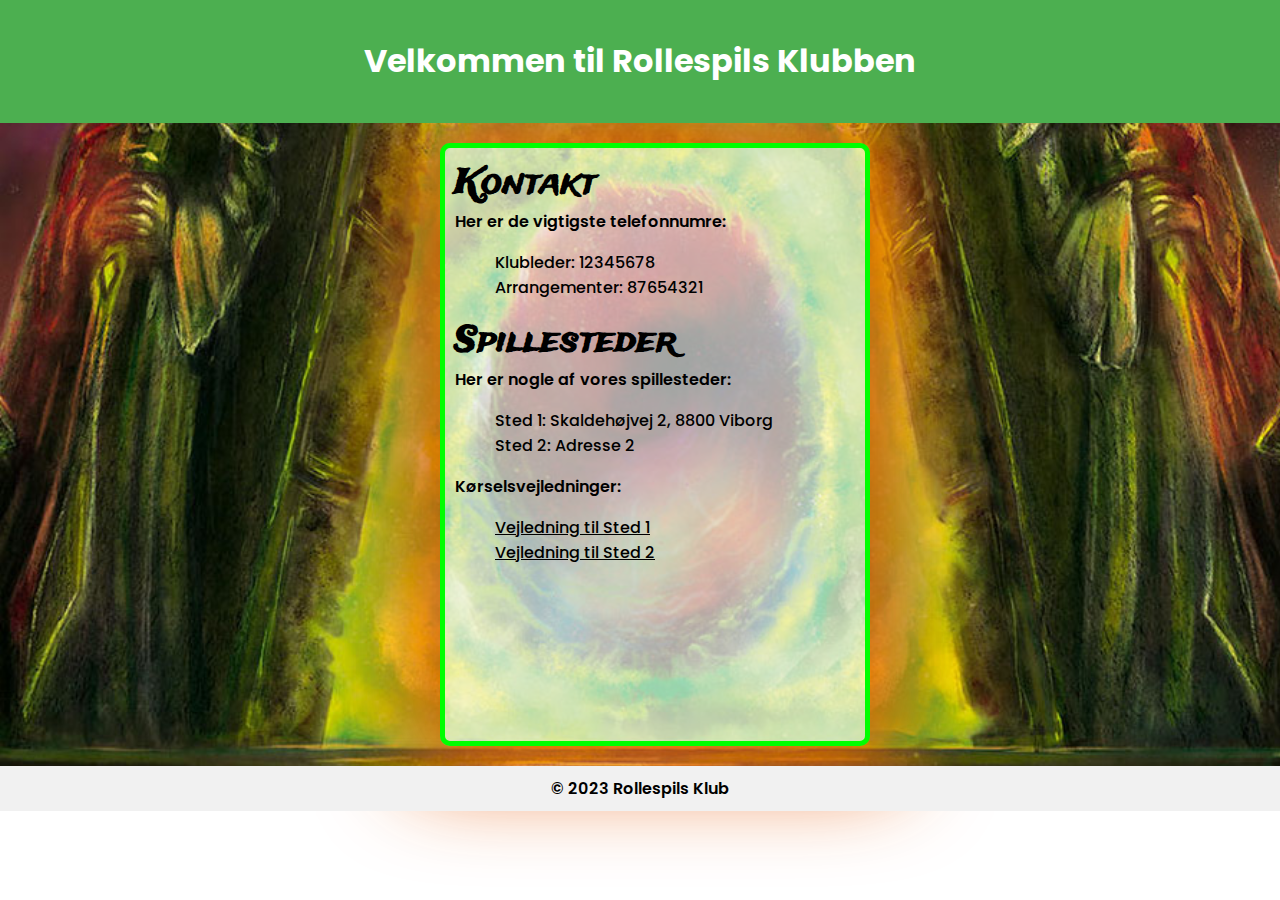
<file: contact-form/index.html>
<!DOCTYPE html>
<html lang="da">
  <head>
    <meta charset="UTF-8" />
    <meta name="viewport" content="width=device-width, initial-scale=1.0" />
    <title>Rollespils Klub</title>
    <link rel="stylesheet" href="styles.css" />
  </head>
  <body>
    <header>
      <h1>Velkommen til Rollespils Klubben</h1>
    </header>
    <main>
      <div class="kontakt-box">
        <section id="kontakt">
          <h2>Kontakt</h2>
          <p>Her er de vigtigste telefonnumre:</p>
          <ul>
            <li>Klubleder: 12345678</li>
            <li>Arrangementer: 87654321</li>
          </ul>
        </section>
        <section id="spillesteder">
          <h2>Spillesteder</h2>
          <p>Her er nogle af vores spillesteder:</p>
          <ul>
            <li>Sted 1: Skaldehøjvej 2, 8800 Viborg</li>
            <li>Sted 2: Adresse 2</li>
          </ul>
          <p>Kørselsvejledninger:</p>
          <ul>
            <li><a href="vejledning1.pdf">Vejledning til Sted 1</a></li>
            <li><a href="vejledning2.pdf">Vejledning til Sted 2</a></li>
          </ul>
          <iframe
            src="https://www.google.com/maps/embed?pb=!1m18!1m12!1m3!1d2204.2017673318446!2d9.448194!3d56.464285!2m3!1f0!2f0!3f0!3m2!1i1024!2i768!4f13.1!3m3!1m2!1s0x464be49bbbedfe9b%3A0xe25d8ea6a774bab!2sMedia%20College%20Denmark!5e0!3m2!1sen!2sdk!4v1736950582009!5m2!1sen!2sdk"
            max-width="300"
            height="150"
            style="border: 0"
            allowfullscreen=""
            loading="lazy"
            referrerpolicy="no-referrer-when-downgrade"
          ></iframe>
        </section>
      </div>
    </main>
    <footer>
      <p>&copy; 2023 Rollespils Klub</p>
    </footer>
  </body>
</html>
</file>
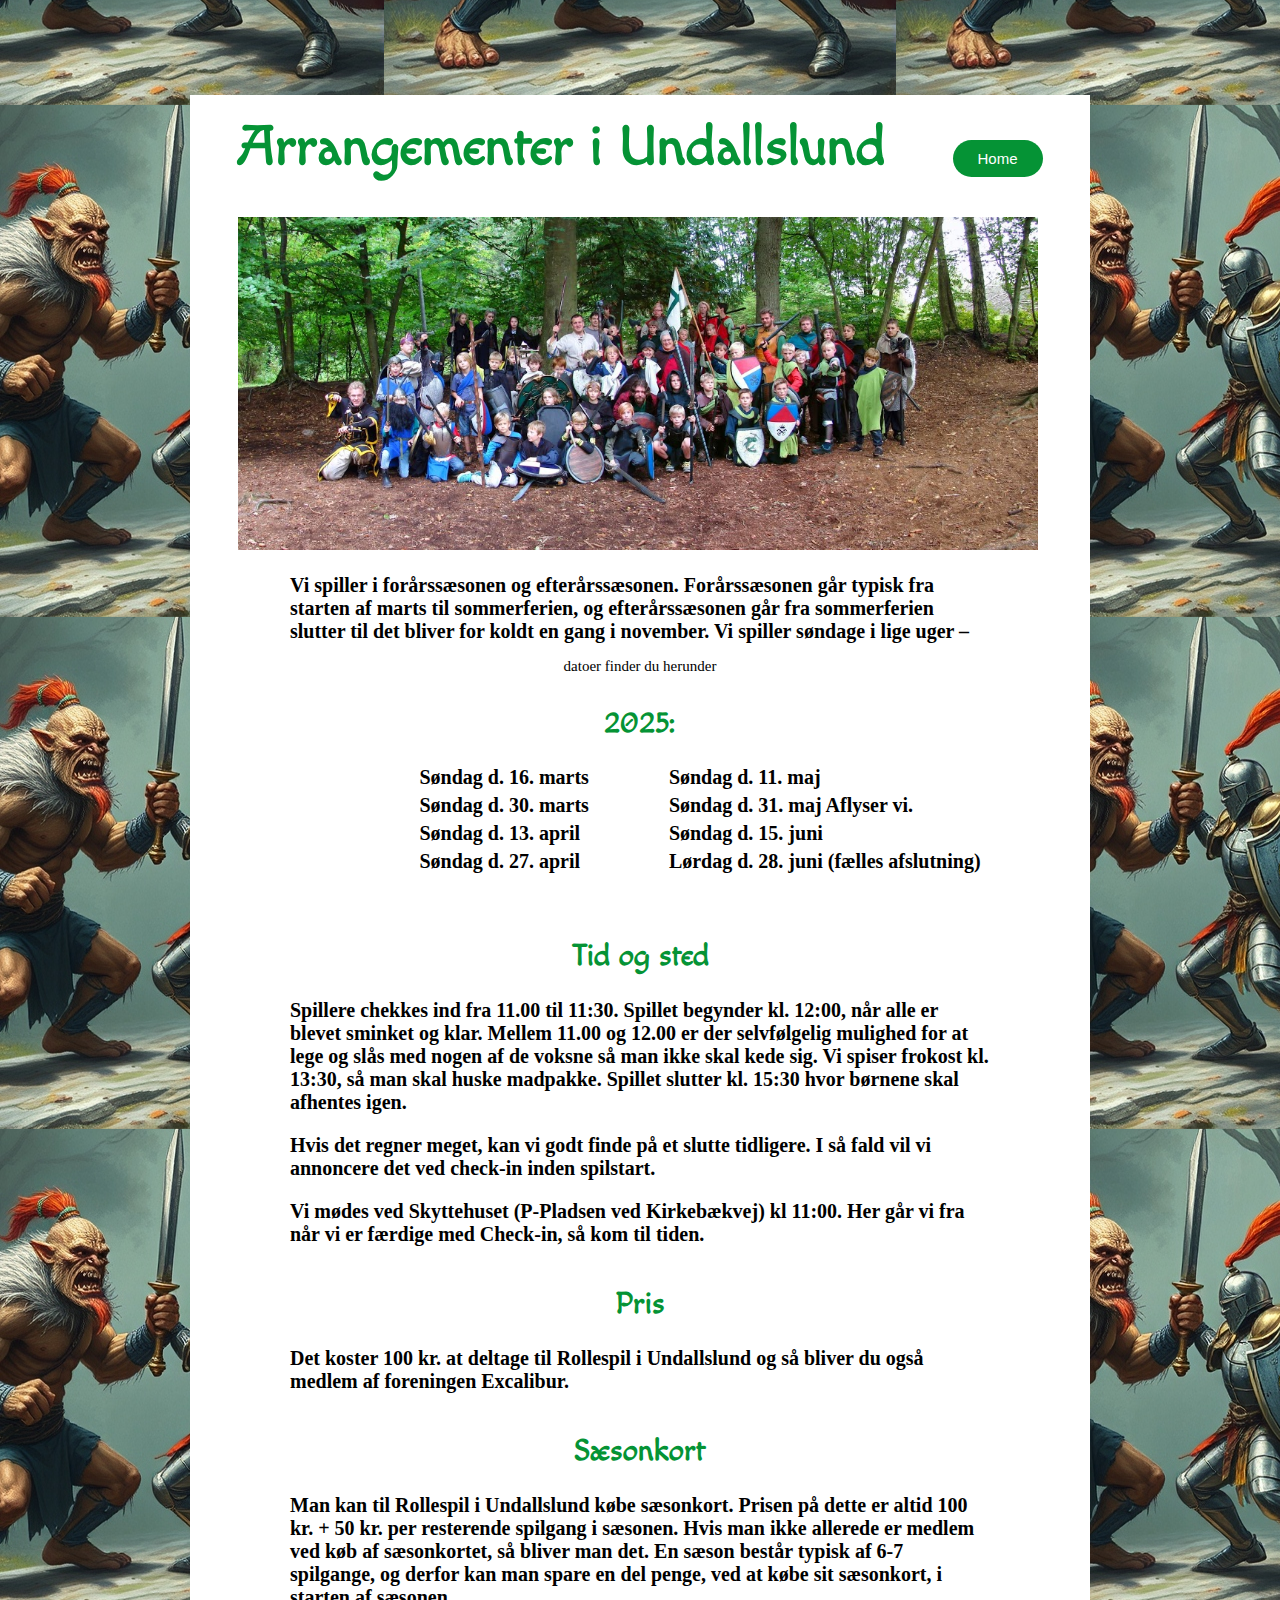
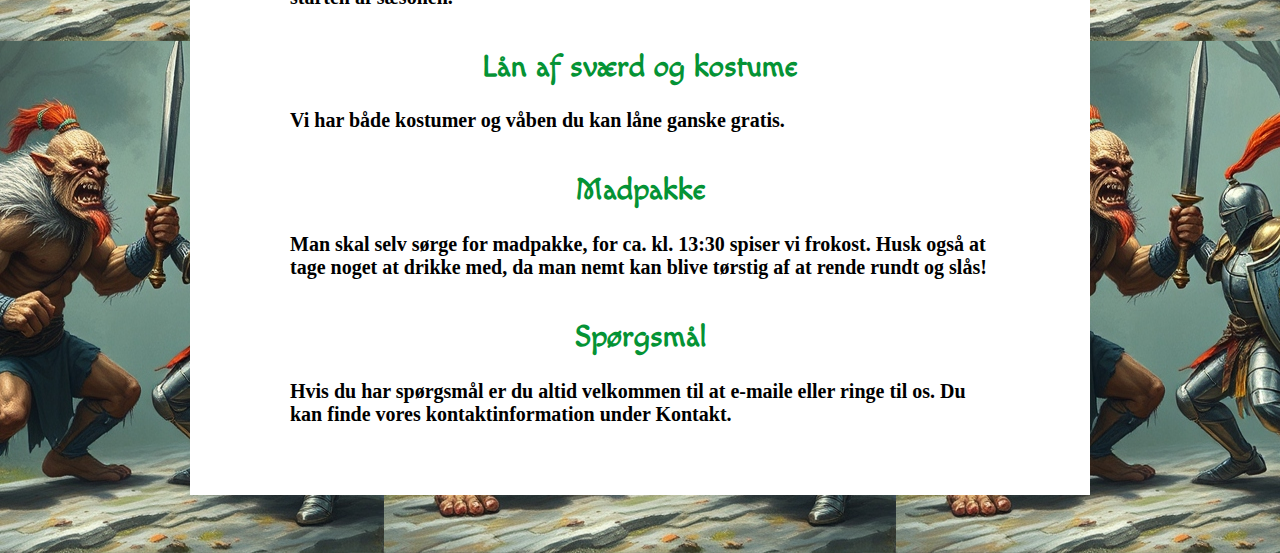
<file: arrangementer/arrangementer.html>
<!DOCTYPE html>
<html lang="en">
  <head>
    <meta charset="UTF-8" />
    <meta name="viewport" content="width=device-width, initial-scale=1.0" />
    <link rel="stylesheet" href="arrangementer.css" />
    <title>Arrangementer</title>
  </head>
  <body class="backgrund">
    <div class="width">
      <div class="arrangementer">
        <div class="header">
          <h1>
            Arrangementer i Undallslund <button><a href="../index.html">Home</a></button>
          </h1>
          <img src="header1.jpg" alt="" />
          <h3>
            Vi spiller i forårssæsonen og efterårssæsonen. Forårssæsonen går
            typisk fra starten af marts til sommerferien, og efterårssæsonen går
            fra sommerferien slutter til det bliver for koldt en gang i
            november. Vi spiller søndage i lige uger –
            <p>datoer finder du herunder</p>
          </h3>
        </div>
        <div class="datoer">
          <h2>2025:</h2>
          <div class="dele">
            <div class="part1">
               <li>
                 Søndag d. 16. marts

              </li>
              <li>
              Søndag d. 30. marts
              </li>
              <li>
              Søndag d. 13. april
              </li>
              <li>
              Søndag d. 27. april
              </li>
            </div>
            <div class="part2">
              <li>
                  Søndag d. 11. maj
              </li>
              <li>
                 Søndag d. 31. maj Aflyser vi.
              </li>
              <li>
               Søndag d. 15. juni
              </li>
              <li>
              Lørdag d. 28. juni (fælles afslutning)
              </li>
            </div>
          </div>
        </div>
        <div class="chapters">
          <div class="chapter">
            <h2>Tid og sted</h2>
            <h3>
              Spillere chekkes ind fra 11.00 til 11:30. Spillet begynder kl.
              12:00, når alle er blevet sminket og klar. Mellem 11.00 og 12.00
              er der selvfølgelig mulighed for at lege og slås med nogen af de
              voksne så man ikke skal kede sig. Vi spiser frokost kl. 13:30, så
              man skal huske madpakke. Spillet slutter kl. 15:30 hvor børnene
              skal afhentes igen.
            </h3>
            <h3>
              Hvis det regner meget, kan vi godt finde på et slutte tidligere. I
              så fald vil vi annoncere det ved check-in inden spilstart.
            </h3>
            <h3>
              Vi mødes ved Skyttehuset (P-Pladsen ved Kirkebækvej) kl 11:00. Her
              går vi fra når vi er færdige med Check-in, så kom til tiden.
            </h3>
          </div>
          <div class="chapter">
            <h2>Pris</h2>
            <h3>
              Det koster 100 kr. at deltage til Rollespil i Undallslund og så
              bliver du også medlem af foreningen Excalibur.
            </h3>
          </div>
          <div class="chapter">
            <h2>Sæsonkort</h2>
            <h3>
              Man kan til Rollespil i Undallslund købe sæsonkort. Prisen på
              dette er altid 100 kr. + 50 kr. per resterende spilgang i sæsonen.
              Hvis man ikke allerede er medlem ved køb af sæsonkortet, så bliver
              man det. En sæson består typisk af 6-7 spilgange, og derfor kan
              man spare en del penge, ved at købe sit sæsonkort, i starten af
              sæsonen.
            </h3>
          </div>
          <div class="chapter">
            <h2>Lån af sværd og kostume</h2>
            <h3>Vi har både kostumer og våben du kan låne ganske gratis.</h3>
          </div>
          <div class="chapter">
            <h2>Madpakke</h2>
            <h3>
              Man skal selv sørge for madpakke, for ca. kl. 13:30 spiser vi
              frokost. Husk også at tage noget at drikke med, da man nemt kan
              blive tørstig af at rende rundt og slås!
            </h3>
          </div>
          <div class="chapter">
            <h2>Spørgsmål</h2>
            <h3>
              Hvis du har spørgsmål er du altid velkommen til at e-maile eller
              ringe til os. Du kan finde vores kontaktinformation under Kontakt.
            </h3>
          </div>
        </div>
      </div>
    </div>
  </body>
</html>
</file>
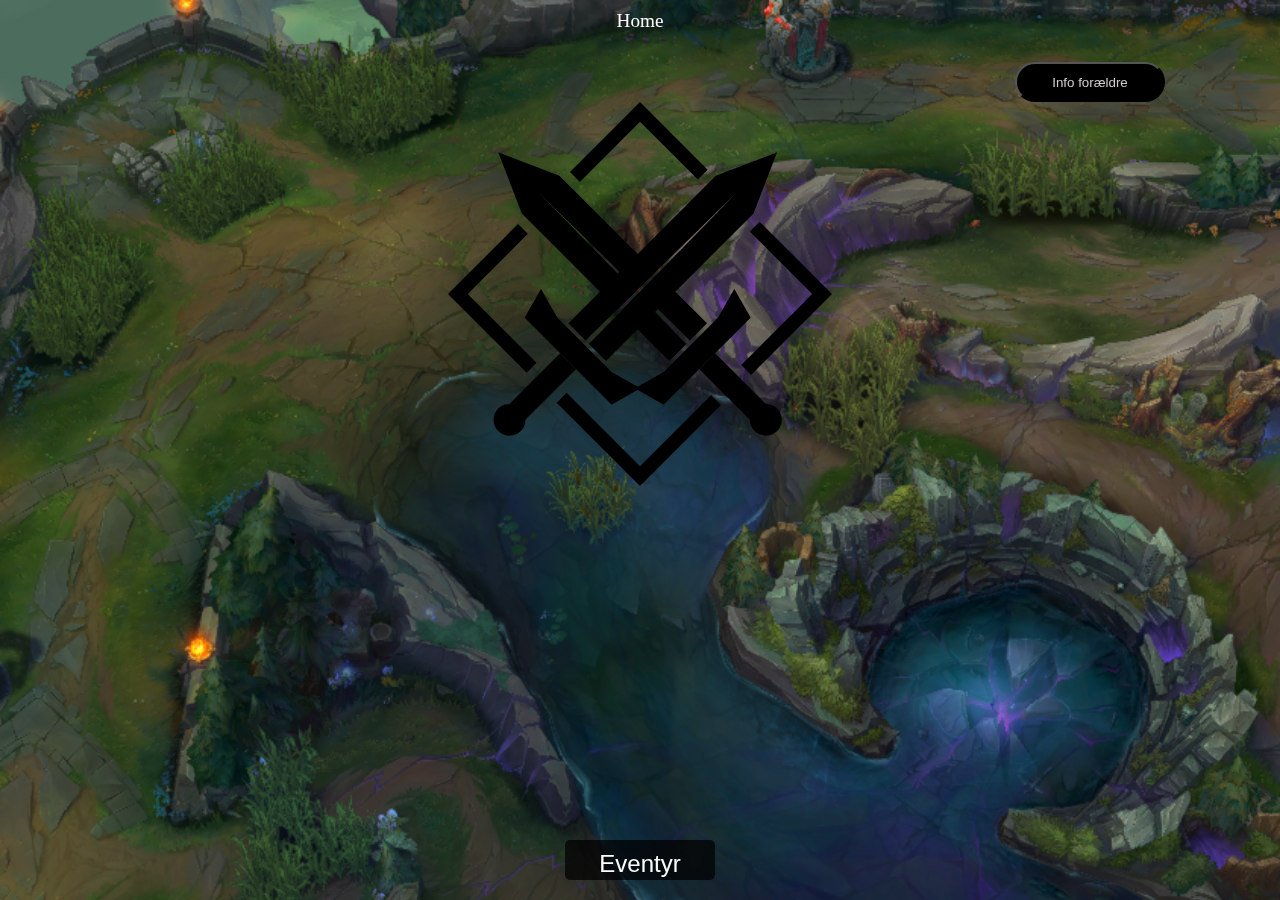
<file: header/header.html>
<!DOCTYPE html>
<html lang="en">
<head>
    <meta charset="UTF-8">
    <meta name="viewport" content="width=device-width, initial-scale=1.0">
    <link rel="stylesheet" href="header.css">
    <title>Document</title>
</head>
<body>
    <section id="main-header">
        <nav>
            <ul>
                <li><a href="/index.html">Home</a></li>
            </ul>
        </nav>
    


        <div class="container">
            <div class="indhold">
                <div class="knap">
                    <button><a href="/infoforældre/infoforældre.html">Info forældre</a></button>
                </div>
                <div class="logo-knap">
                    <?xml version="1.0" encoding="UTF-8"?><svg id="Layer_2" xmlns="http://www.w3.org/2000/svg" viewBox="0 0 380 380"><g id="Layer_2-2"><path d="M308.4,118.4l-9.76,9.77,61.83,61.83-70.35,70.35,9.76,9.77,80.12-80.12-71.6-71.6ZM190,360.47l-72.65-72.65-9.77,9.76,82.42,82.42,80.11-80.11-9.76-9.76-70.35,70.34ZM190,19.53l57.22,57.22,9.76-9.77L190,0l-69.3,69.3,9.77,9.76,59.53-59.53ZM79.05,130.48l-9.76-9.76L0,190l77.81,77.81,9.76-9.77L19.53,190l59.52-59.52Z"/><polygon points="185.4 187.67 167.68 204.97 150.41 187.7 73.02 110.31 49.73 49.73 110.3 73.04 187.68 150.42 205.4 168.13 187.7 185.42 169.99 168.11 88.65 88.65 168.12 169.98 185.4 187.67"/><polygon points="204.96 207.69 235.93 239.38 219.01 256.3 170.42 207.71 187.7 190.02 204.96 207.69"/><polygon points="256.29 219.02 239.39 235.92 207.7 204.96 190 187.67 207.26 170 224.96 187.69 256.29 219.02"/><polygon points="267.11 213.5 213.49 267.12 184.93 283.35 213.49 299.58 213.49 299.57 213.5 299.58 213.86 299.21 299.21 213.87 299.57 213.5 299.57 213.5 299.58 213.5 283.34 184.93 267.11 213.5"/><rect x="271.82" y="245.63" width="22.1" height="74.5" transform="translate(-117.17 282.88) rotate(-45)"/><circle cx="314.51" cy="314.52" r="15.75"/><polygon points="325.66 49.74 302.35 110.31 224.96 187.69 207.7 204.96 204.96 207.69 187.68 224.97 156.36 256.29 139.46 239.39 170.42 207.71 187.7 190.02 190 187.67 207.26 170 286.74 88.66 205.4 168.13 187.7 185.42 185.4 187.67 167.68 204.97 136 235.93 119.08 219.02 150.41 187.7 168.12 169.98 265.07 73.03 325.66 49.74"/><polygon points="161.89 267.12 108.27 213.5 92.04 184.93 75.8 213.5 75.81 213.5 75.81 213.5 76.17 213.87 161.52 299.21 161.88 299.58 161.89 299.57 161.89 299.58 190.45 283.35 161.89 267.12"/><rect x="81.45" y="245.63" width="22.1" height="74.5" transform="translate(227.12 17.44) rotate(45)"/><circle cx="60.87" cy="314.52" r="15.75"/></g></svg>
               </div>
            </div>
        </div>
     <button id="event-button">Eventyr</button>
     
</section>
</body>
</html>
</file>
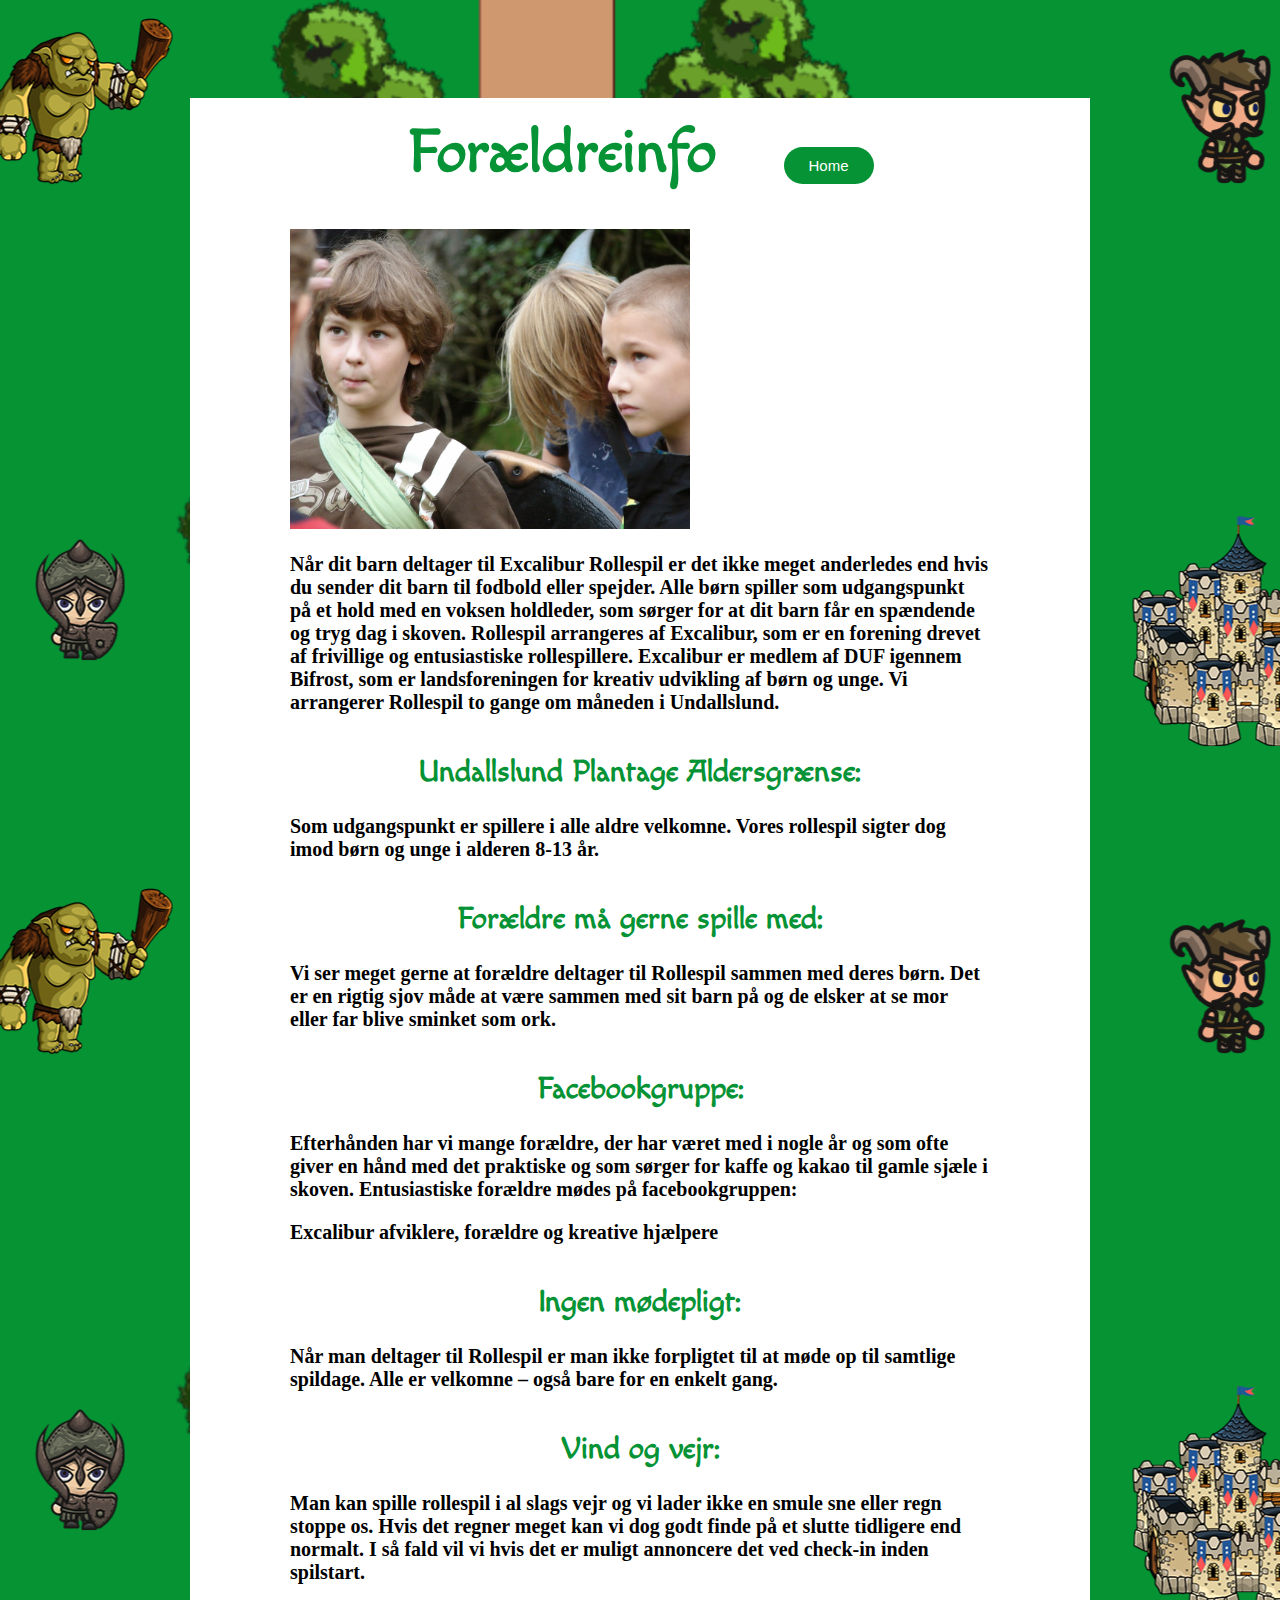
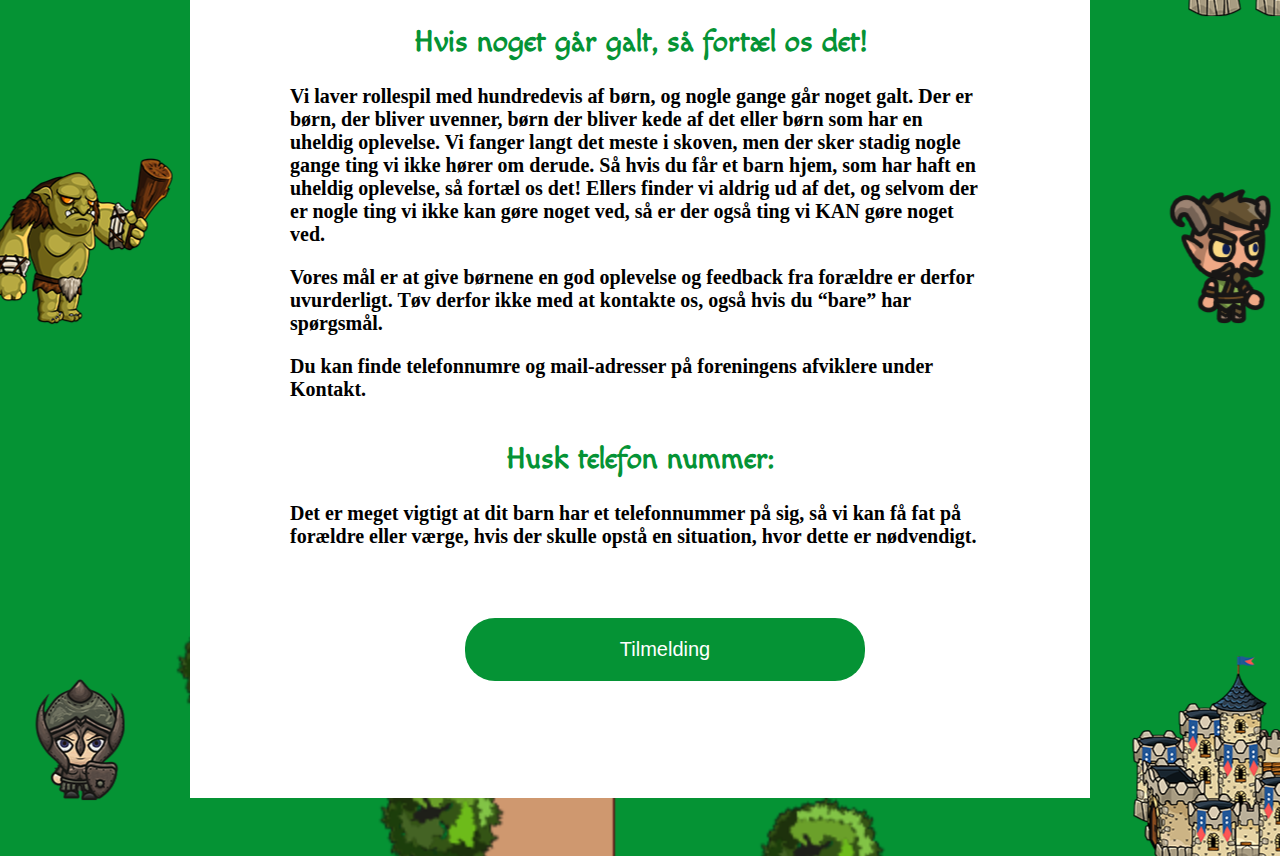
<file: infoforældre/infoforældre.html>
<!DOCTYPE html>
<html lang="en">
  <head>
    <meta charset="UTF-8" />
    <meta name="viewport" content="width=device-width, initial-scale=1.0" />
    <link rel="stylesheet" href="infoforældre.css" />
    <title>Info Forældre</title>
  </head>
  <body class="backgrund">
    <div class="width">
    <div class="infoforældre">
     
      <div class="header">
        <h1>Forældreinfo    <button><a href="../index.html">Home</a></button></h1>
          <img src="header2.JPG" alt="" />
        <h3>
          Når dit barn deltager til Excalibur Rollespil er det ikke meget
          anderledes end hvis du sender dit barn til fodbold eller spejder. Alle
          børn spiller som udgangspunkt på et hold med en voksen holdleder, som
          sørger for at dit barn får en spændende og tryg dag i skoven.
          Rollespil arrangeres af Excalibur, som er en forening drevet af
          frivillige og entusiastiske rollespillere. Excalibur er medlem af DUF
          igennem Bifrost, som er landsforeningen for kreativ udvikling af børn
          og unge. Vi arrangerer Rollespil to gange om måneden i Undallslund.
        </h3>
      </div>

      <div class="chapters">
        <div class="chapter">
          <h2>Undallslund Plantage Aldersgrænse:</h2>
          <h3>
            Som udgangspunkt er spillere i alle aldre velkomne. Vores rollespil
            sigter dog imod børn og unge i alderen 8-13 år.
          </h3>
        </div>

        <div class="chapter">
          <h2>Forældre må gerne spille med:</h2>
          <h3>
            Vi ser meget gerne at forældre deltager til Rollespil sammen med
            deres børn. Det er en rigtig sjov måde at være sammen med sit barn
            på og de elsker at se mor eller far blive sminket som ork.
          </h3>
        </div>

        <div class="chapter">
          <h2>Facebookgruppe:</h2>
          <h3>
            Efterhånden har vi mange forældre, der har været med i nogle år og
            som ofte giver en hånd med det praktiske og som sørger for kaffe og
            kakao til gamle sjæle i skoven. Entusiastiske forældre mødes på
            facebookgruppen:
          </h3>
          <h3>Excalibur afviklere, forældre og kreative hjælpere</h3>
        </div>

        <div class="chapter">
          <h2>Ingen mødepligt:</h2>
          <h3>
            Når man deltager til Rollespil er man ikke forpligtet til at møde op
            til samtlige spildage. Alle er velkomne – også bare for en enkelt
            gang.
          </h3>
        </div>

        <div class="chapter">
          <h2>Vind og vejr:</h2>
          <h3>
            Man kan spille rollespil i al slags vejr og vi lader ikke en smule
            sne eller regn stoppe os. Hvis det regner meget kan vi dog godt
            finde på et slutte tidligere end normalt. I så fald vil vi hvis det
            er muligt annoncere det ved check-in inden spilstart.
          </h3>
        </div>

        <div class="chapter">
          <h2>Hvis noget går galt, så fortæl os det!</h2>
          <h3>
            Vi laver rollespil med hundredevis af børn, og nogle gange går noget
            galt. Der er børn, der bliver uvenner, børn der bliver kede af det
            eller børn som har en uheldig oplevelse. Vi fanger langt det meste i
            skoven, men der sker stadig nogle gange ting vi ikke hører om
            derude. Så hvis du får et barn hjem, som har haft en uheldig
            oplevelse, så fortæl os det! Ellers finder vi aldrig ud af det, og
            selvom der er nogle ting vi ikke kan gøre noget ved, så er der også
            ting vi KAN gøre noget ved.
          </h3>
          <h3>
            Vores mål er at give børnene en god oplevelse og feedback fra
            forældre er derfor uvurderligt. Tøv derfor ikke med at kontakte os,
            også hvis du “bare” har spørgsmål.
          </h3>
          <h3>
            Du kan finde telefonnumre og mail-adresser på foreningens afviklere
            under Kontakt.
          </h3>
        </div>

        <div class="chapter">
          <h2>Husk telefon nummer:</h2>
          <h3>
            Det er meget vigtigt at dit barn har et telefonnummer på sig, så vi
            kan få fat på forældre eller værge, hvis der skulle opstå en
            situation, hvor dette er nødvendigt.
          </h3>
        </div>
      </div>
      
      <div class="medlemlink">
      <button><a href="../medlem/medlem.html">Tilmelding</a></button>
      </div>
      
    </div>
    </div>
  </body>
</html>
</file>
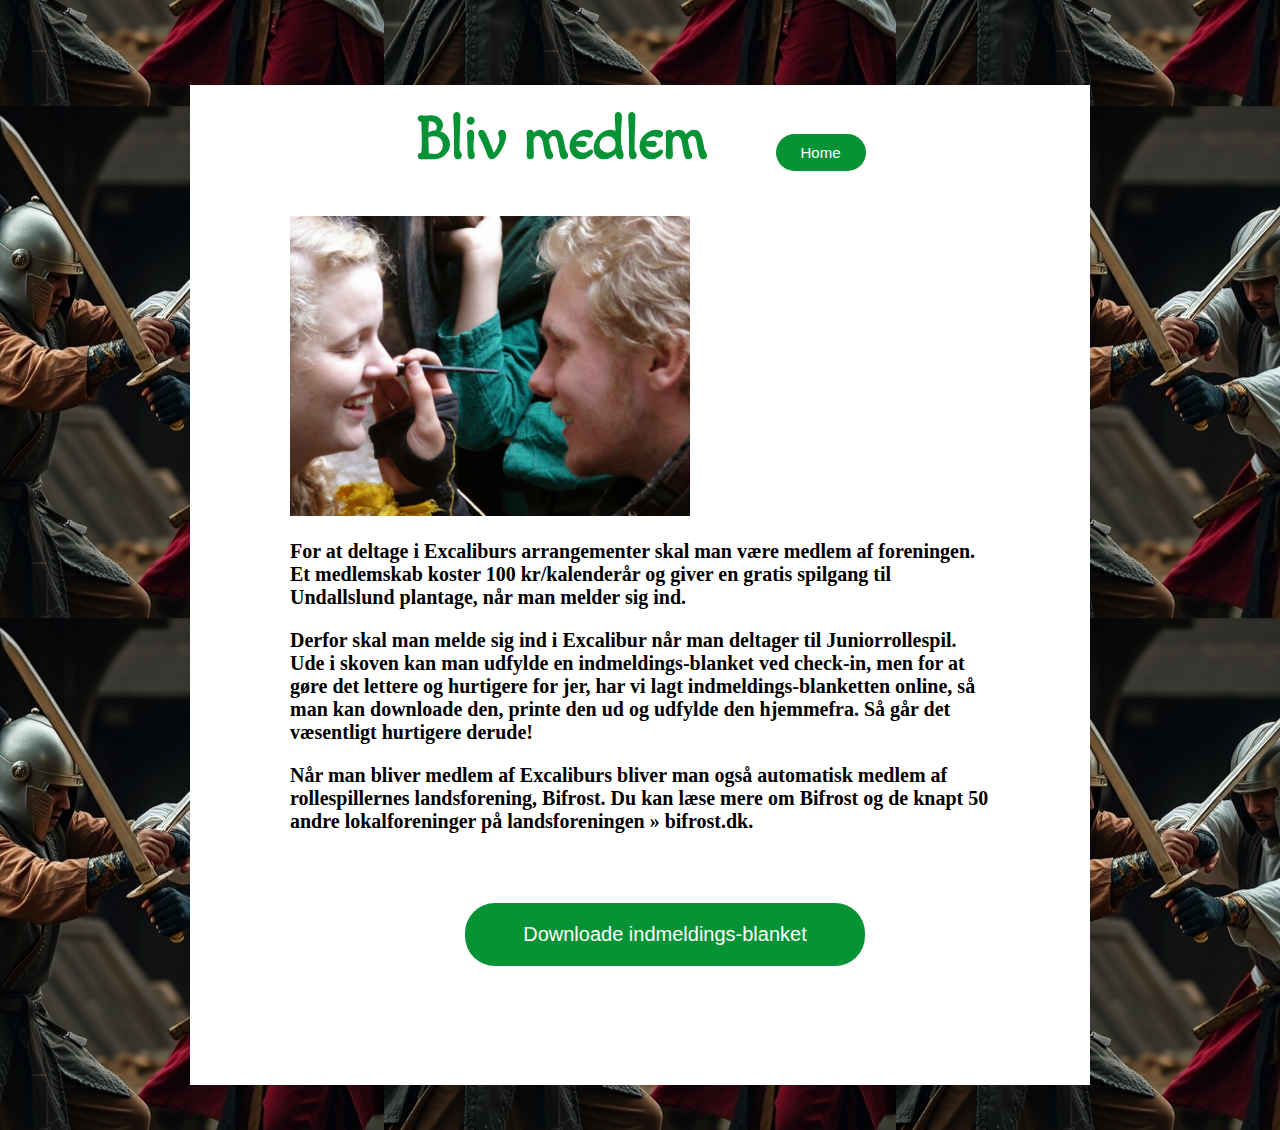
<file: medlem/medlem.html>
<!DOCTYPE html>
<html lang="en">
  <head>
    <meta charset="UTF-8" />
    <meta name="viewport" content="width=device-width, initial-scale=1.0" />
    <link rel="stylesheet" href="medlem.css" />
    <title>Bliv medlem</title>
  </head>
  <body class="backgrund">
    <div class="width">
      <div class="BlivMedlem">
        <div class="header">
          <h1>
            Bliv medlem <button><a href="../index.html">Home</a></button>
          </h1>
          <img src="header3.JPG" alt="" />
          <h3>
            For at deltage i Excaliburs arrangementer skal man være medlem af
            foreningen. Et medlemskab koster 100 kr/kalenderår og giver en
            gratis spilgang til Undallslund plantage, når man melder sig ind.
          </h3>
          <h3>
            Derfor skal man melde sig ind i Excalibur når man deltager til
            Juniorrollespil. Ude i skoven kan man udfylde en indmeldings-blanket
            ved check-in, men for at gøre det lettere og hurtigere for jer, har
            vi lagt indmeldings-blanketten online, så man kan downloade den,
            printe den ud og udfylde den hjemmefra. Så går det væsentligt
            hurtigere derude!
          </h3>
          <h3>
            Når man bliver medlem af Excaliburs bliver man også automatisk
            medlem af rollespillernes landsforening, Bifrost. Du kan læse mere
            om Bifrost og de knapt 50 andre lokalforeninger på landsforeningen »
            bifrost.dk.
          </h3>
        </div>
        <div class="downloade">
            <button><a href="medlemBrev.pdf" download="MedlemBrev">Downloade indmeldings-blanket</a></button>
        </div>
      </div>
    </div>
  </body>
</html>
</file>
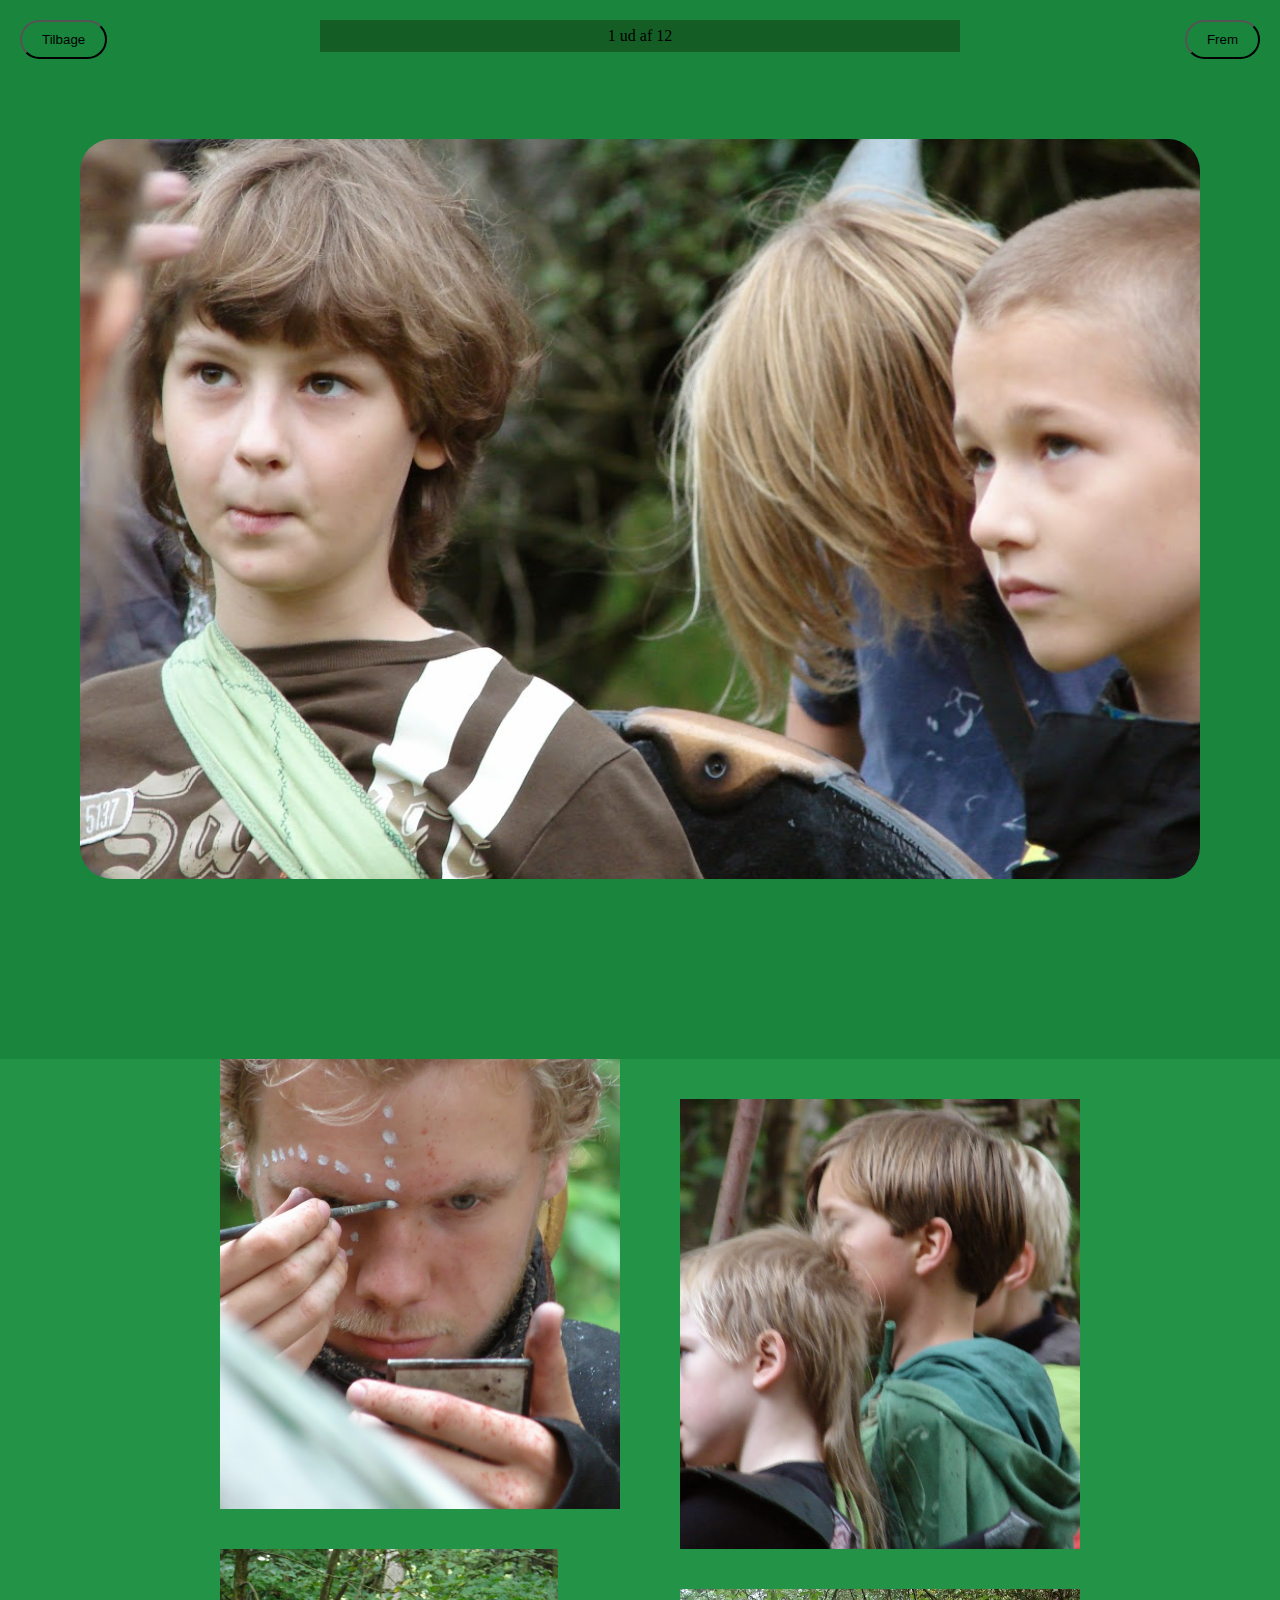
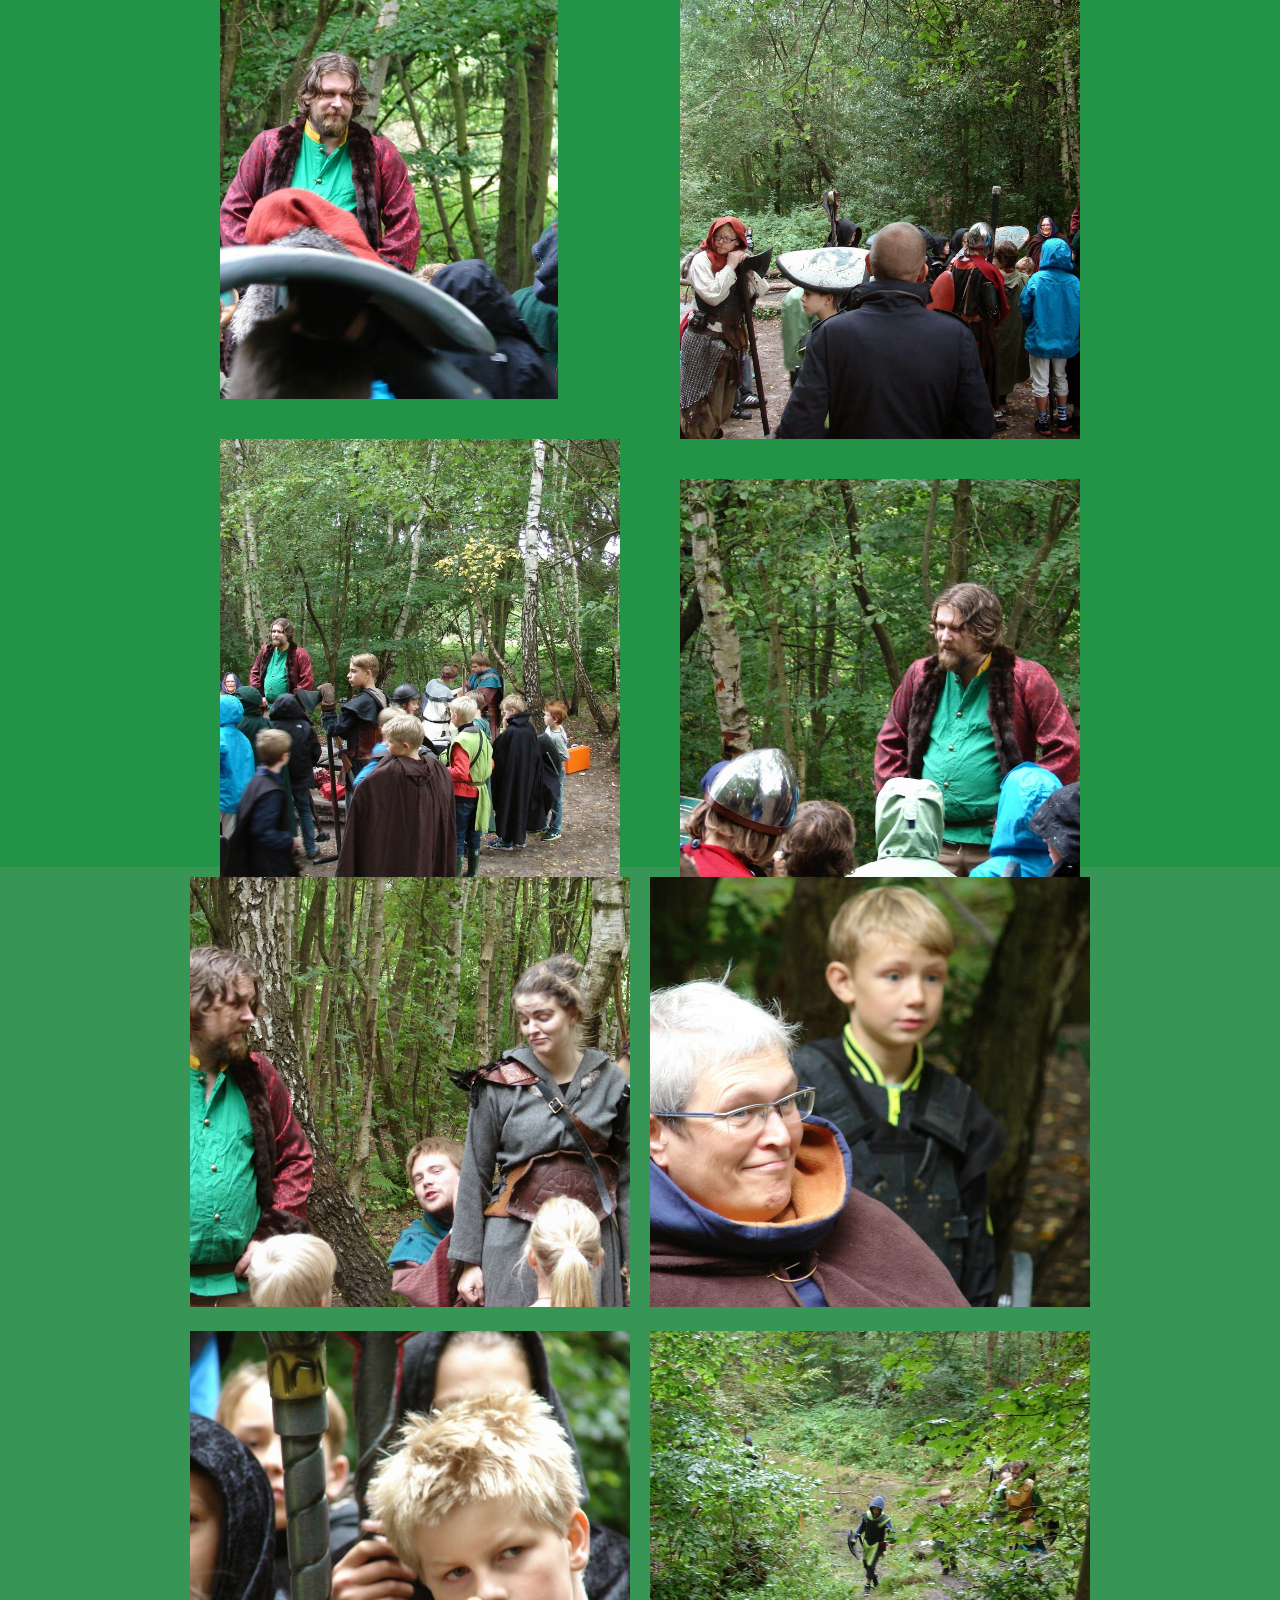
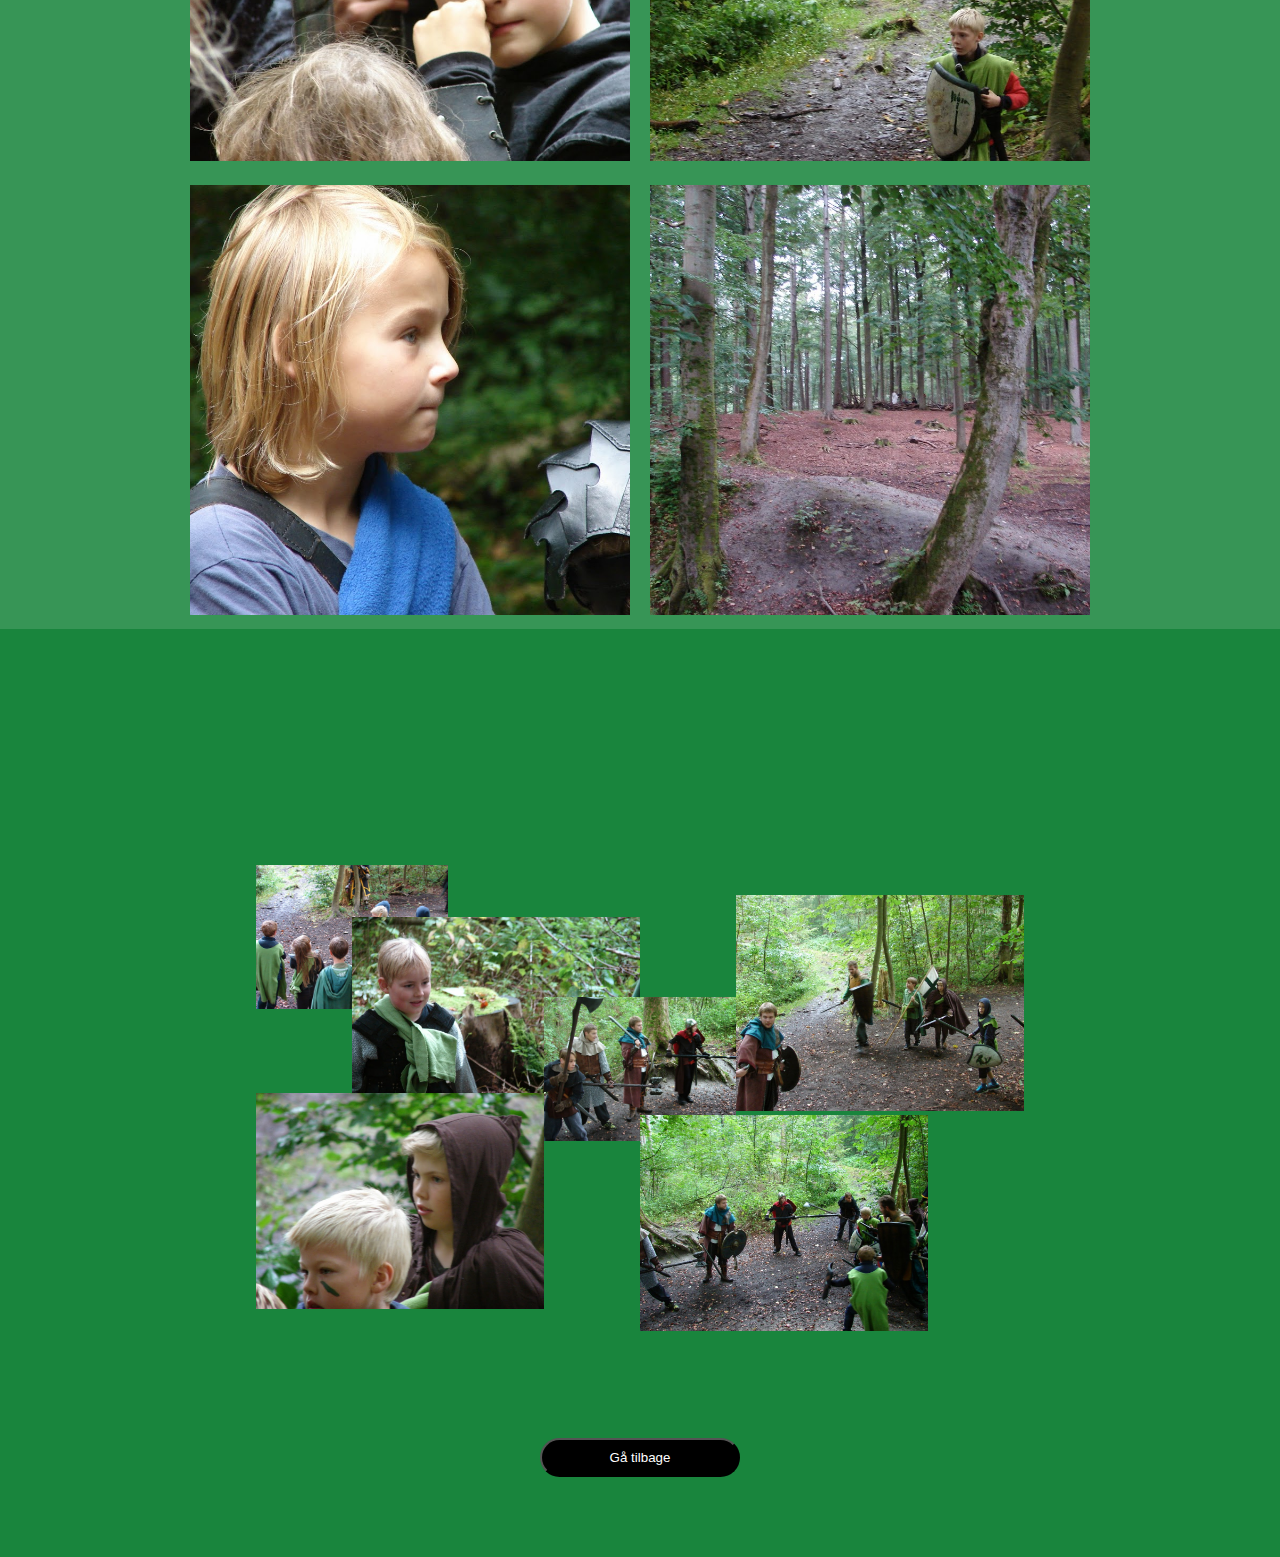
<file: Slider/slider.html>
<!DOCTYPE html>
<html lang="en">
<head>
    <meta charset="UTF-8" />
    <meta name="viewport" content="width=device-width, initial-scale=1.0" />
    <script src="/Slider/script/slider.js" defer></script>
    <link rel="stylesheet" href="/Slider/css/slider.css" />
    <title>Slider</title>
</head>
<body>
  <div class="slider-wrapper" id="slider01">
      <div class="slides">
        <div class="display"></div>

      <div class="slider-buttons">
        <button class="previous">Tilbage</button>
        <button class="next">Frem</button>
      </div>
  </div>
         <div class="wrap">
      <div class="container">
        <img src="/Slider/img/DSC06860.JPG"  alt="" />
        <img src="/Slider/img/DSC06861.JPG"  alt="" />
        <img src="/Slider/img/DSC06862.JPG"  alt="" />
        <img src="/Slider/img/DSC06863.JPG"  alt="" />
        <img src="/Slider/img/DSC06864.JPG"  alt="" />
        <img src="/Slider/img/DSC06865.JPG"  alt="" />
      </div>
    </div>
   <div class="wrap-container">
          <div class="galleri1">
     <img src="/Slider/img/DSC06880.JPG" alt="">
      </div>
      <div class="galleri2">
       <img src="/Slider/img/DSC06881.JPG"  alt="">
      </div>
      <div class="galleri3">
      <img src="/Slider/img/DSC06882.JPG"  alt="">
      </div>
      <div class="galleri4">
        <img src="/Slider/img/DSC06886.JPG"  alt="">
      </div>
      <div class="galleri5">
        <img src="/Slider/img/DSC06879.JPG"  alt="">
      </div>
      <div class="galleri6">
        <img src="/Slider/img/DSC06885.JPG"  alt="">
      </div>
       </div>

         <div id="gallery" class="parent">
      <div class="div1">
        <img src="/Slider/img/DSC06890.JPG" alt="" />
      </div>
      <div class="div2">
        <img src="/Slider/img/DSC06899.JPG" alt="" />
      </div>
      <div class="div3"><img src="/Slider/img/DSC06892.JPG" alt="" /></div>
      <div class="div4"><img src="/Slider/img/DSC06893.JPG"alt="" /></div>
      <div class="div5"><img src="/Slider/img/DSC06894.JPG" alt="" /></div>
      <div class="div6">
        <img src="/Slider/img/DSC06898.JPG" alt="" />
      </div>
    </div>
    <div class="button">
          <button class="back"><a href="/index.html">Gå tilbage</a></button>
    </div>
</body>
</html>
</file>
<file: contact-form/styles.css>
@import url("https://fonts.googleapis.com/css2?family=Trade+Winds&display=swap");
@import url("https://fonts.googleapis.com/css2?family=Poppins:ital,wght@0,100;0,200;0,300;0,400;0,500;0,600;0,700;0,800;0,900;1,100;1,200;1,300;1,400;1,500;1,600;1,700;1,800;1,900&display=swap");
body {
  font-family: "poppins";
  margin: 0;
  padding: 0;
  background-image: url("portal3.jpg");
  background-position: center;
  background-repeat: no-repeat;
  background-size: cover;
}

header {
  background-color: #4caf50;
  color: white;
  text-align: center;
  padding: 1em 0;
  position: relative;
  z-index: 999;
}

main {
  padding: 20px;
  width: 400px;
  margin: 0 auto;
}

h2 {
  /* color: #4caf50; */
  font-family: "trade winds";
  font-size: 35px;
  margin: 0;
  padding: 0;
}
.kontakt-box {
  /* margin-top: 250px; */
  width: 100%;
  border: 5px solid lime;
  border-radius: 10px;
  padding: 10px;
  background-color: rgba(255, 255, 255, 0.6);
  box-shadow: rgba(230, 88, 6, 0.9) 0 0 90px 33px;
}

#kontakt {
  color: black;
}
#spillesteder {
  display: flex;
  flex-direction: column;
}

p {
  font-weight: 600;
  margin: 0;
}

ul,
li {
  font-weight: 500;
}
li {
  list-style: none;
}

a {
  color: black;
}
iframe {
  border-radius: 5px;
}

footer {
  text-align: center;
  padding: 10px 0;
  background-color: #f1f1f1;
}
</file>
<file: arrangementer/arrangementer.css>
@import url("https://fonts.googleapis.com/css2?family=Inknut+Antiqua:wght@300;400;500;600;700;800;900&family=Macondo&display=swap");

button {
  background-color: #059335;
  list-style: none;
  padding: 10px;
  width: 90px;
  border-radius: 30px;
  border: none;
  margin-left: 50px;
}
button a {
  color: white;
  font-size: 15px;
  text-decoration: none;
}
h1 {
  font-size: 55px;
  text-align: center;
  color: #059335;
  padding-top: 20px;
  font-family: "Macondo";
}
img {
  width: 800px;

  justify-items: center;
}
h3 {
  font-size: 20px;
  width: 700px;
  justify-items: center;
}
h2 {
  color: #059335;
  text-align: center;
  font-family: "Macondo";
  font-size: 30px;
}
p {
  font-size: 15px;
  font-weight: 400;
}
.header {
  justify-items: center;
}

.dele {
  display: flex;
  flex-direction: row;
  gap: 80px;
  margin-left: 120px;
}
li {
  list-style: none;
  font-size: 20px;
  font-weight: 600;
  margin-bottom: 5px;
}
.datoer {
  margin-top: 30px;
  margin-bottom: 60px;
}

.arrangementer {
  justify-items: center;
  height: 2000px;
  background-color: white;
  width: 900px;
}
.chapter {
  margin-top: 40px;
}
.width {
  justify-items: center;
}
.backgrund {
  background-image: url(./background1.jpeg);
  background-position: bottom;
  padding: 50px;
}

@media (max-width: 500px) {
  h1{
    font-size: 25px;
    width: 400px;
   line-height: 50px;
   margin-left: 40px;  }
  h2{
    font-size: 20px;
  }
  button{
    margin-left: 20px;
  }
  h3{
    font-size: 15px;
    width: 300px;
     margin-left: 40px;
  }
  img {
  width: 450px;

  justify-items: center;
}


  .arrangementer {
    width: 450px;
  }
  li {
  font-size: 15px;
}

.dele {
  display: block;
  gap: 20px;
  margin-left: 20px;
}

}
</file>
<file: header/header.css>
* {
    box-sizing: border-box;
    padding: 0;
    margin: 0;
}
#main-header {
    position: fixed;
    top: 0;
    left: 0;
    width: 100%;
    height: 100vh;
    color: white;
    z-index: 1000;
    box-shadow: 0 2px 5px rgba(0, 0, 0, 0.2);
    padding: 10px 0;
    text-align: center;
    transition: transform 0.3s ease;
    background-size: cover;
    background-image: url(/header/header.png);
    background-repeat: no-repeat;
}

#main-header.hidden {
    transform: translateY(-100%);
   
}

#main-header nav ul {
    list-style: none;
    margin: 0;
    padding: 0;
    display: flex;
    justify-content: center;
    gap: 20px;
}

#main-header nav ul li {
    display: inline;
}

#main-header nav ul li a {
    color: white;
    text-decoration: none;
    font-size: 1.2rem;
    padding: 5px 10px;
    transition: background-color 0.3s ease, color 0.3s ease;
}

#main-header nav ul li a:hover {
    background-color: #555;
    color: #ddd;
}
header {
    background-size: cover;
    height: 50vw;
  background-image: url(/header/header.png);
  background-repeat: no-repeat;
}

.container {
    display: flex;
    justify-content: center;
    align-items: center;
}

.knap {
    display: flex;
    align-items: baseline;
    justify-content: end;
}

.knap button {
    margin-top: 30px;
    margin-left: 900px;
}
.logo-knap {
    display: flex;
    flex-direction: column;
    justify-content: center;
    align-items: center;
    gap: 30px;
}

button {
    background-color: #000000;
    color: #d0cccc;
    border-radius: 40px 40px 40px 40px;
    height: 40px;
    width: 150px;
}

button a {
    text-decoration: none;
     color: #d0cccc;

}
svg {
    height: 30vw;
    color: #fff;
}
.hidden {
    display: none;
    /* Skjuler elementet */
}

#event-button {
    position: absolute;
    bottom: 20px;
    left: 50%;
    transform: translateX(-50%);
    padding: 10px 20px;
    font-size: 1.5rem;
    background-color: rgba(0, 0, 0, 0.7);
    color: white;
    border: none;
    border-radius: 5px;
    cursor: pointer;
}
</file>
<file: infoforældre/infoforældre.css>
@import url('https://fonts.googleapis.com/css2?family=Inknut+Antiqua:wght@300;400;500;600;700;800;900&family=Macondo&display=swap');

button {
  background-color: #059335;
  list-style: none;
  padding: 10px;
  width: 90px;
  border-radius: 30px;
  border: none;
  margin-left: 50px;
}
button a {
  color: white;
  font-size: 15px;
  text-decoration: none;
}

h1 {
  font-size: 60px;
  text-align: center;
  color: #059335;
  padding-top: 20px;
  font-family: "Macondo";
}
h2 {
  color: #059335;
  text-align: center;
  font-family: "Macondo";
  font-size: 30px;
}
.chapter {
  margin-top: 40px;
}
img {
  width: 400px;
  justify-items: center;
}
h3 {
  font-size: 20px;
  width: 700px;
  justify-items: center;
}

p {
  font-size: 15px;
  font-weight: 400;
}
.header {
  justify-items: center;
}

.medlemlink button {
  padding: 20px;
  width: 400px;
}
.medlemlink button a {
  font-size: 20px;
}
.medlemlink {
  margin-top: 70px;
}

.infoforældre {
  justify-items: center;
  height: 2300px;
  background-color: white;
  width: 900px;
}
.width {
  justify-items: center;
}
.backgrund {
  background-image: url(./background2.png);
  background-position:center;
  padding: 50px;
}

@media (max-width: 500px){
  h1 {
  font-size: 40px;
  padding-top: 30px;
}
h2 {
  font-size: 20px;
}
button {
  margin-left: 20px;
}
h3{
    font-size: 15px;
  width: 300px;
}

.medlemlink button {
  padding: 15px;
  width: 300px;
}
.medlemlink button a {
  font-size: 15px;
}

.infoforældre {
width: 400px;
}
}
</file>
<file: medlem/medlem.css>
@import url("https://fonts.googleapis.com/css2?family=Inknut+Antiqua:wght@300;400;500;600;700;800;900&family=Macondo&display=swap");

button {
  background-color: #059335;
  list-style: none;
  padding: 10px;
  width: 90px;
  border-radius: 30px;
  border: none;
  margin-left: 50px;
}
button a {
  color: white;
  font-size: 15px;
  text-decoration: none;
}

.downloade button {
  padding: 20px;
  width: 400px;
}
.downloade button a {
  font-size: 20px;
}
.downloade {
  margin-top: 70px;
}

h1 {
  font-size: 60px;
  text-align: center;
  color: #059335;
  padding-top: 20px;
  font-family: "Macondo";
}
img {
  width: 400px;
  justify-items: center;
}
h3 {
  font-size: 20px;
  width: 700px;
  justify-items: center;
}
h2 {
  color: #059335;
  text-align: center;
  font-size: 30px;
  font-family: "Macondo";
}
p {
  font-size: 15px;
  font-weight: 400;
}

.header {
  justify-items: center;
}
.BlivMedlem {
  justify-items: center;
  height: 1000px;
  background-color: white;
  width: 900px;
}
.width {
  justify-items: center;
}
.backgrund {
  background-image: url(./background3.jpeg);
  background-position: bottom;
  padding: 37px;
}

@media (max-width: 500px){
  h1 {
  font-size: 40px;
  padding-top: 30px;
}
h2 {
  font-size: 20px;
}
button {
  margin-left: 20px;
}
h3{
    font-size: 15px;
  width: 300px;
}

.downloade  button {
  padding: 15px;
  width: 300px;
}
.downloade button a {
  font-size: 15px;
}

.BlivMedlem {
width: 400px;
}
}
</file>
<file: Slider/css/slider.css>
* {
    margin: 0;
    padding: 0;
    box-sizing: border-box;
}

body {
    background-color: #19853d;
}
/* 


    Vores Overordnede slider komponent

*/
.slider-wrapper {
    height: 100vh;
}

/* 

    Vores Slider Buttons område

*/

.slider-buttons {

    margin: 20px 20px 0px 20px;
    display: flex;
    justify-content: space-between;
}

.slider-buttons button {
    background-color: transparent;
    padding: 10px 20px;
    border-radius: 50px;
    z-index: 999;
}

button {
     background-color: black;
    padding: 10px 20px;
    border-radius: 50px;
    z-index: 999;
}

a {
    text-decoration: none;
    color: #fff;
}

/* 

    Vores slider´s slide

*/

.slider-wrapper .slides .single-slide{
    object-fit: cover;
    position: relative;
    display: none; /* Slides er som udgangspunkt display:none - Kun når de får class'en 'active', bliver de vist */
    user-select: none;
    height: 100vh;
    width: 100%;
    padding: 80px;
     animation: slideInLeft 2s 1 normal both;
 /*    animation-name: fade;
    animation-duration: 1.0s;
     */
}

/* 

    Vores slider´s slide, når den er active/valgt 

*/
.slider-wrapper .slides .single-slide.active {
    display: flex;
    justify-content: center;

}

/* 

    Vores slider´s slide, img

*/

.slider-wrapper .slides .single-slide img {
    width: 100%;
    height: 100%;
    object-fit: cover;
}

/* 

    Vores slider´s slide, img når slider er active.

*/
.slider-wrapper .slides .single-slide.active img{

    border-radius: 32px;

}

/* 

    Vores slider´s slide, content område.

*/
.slider-wrapper .slides .slide-content {

    position: absolute;
    
    width: 90%; 

    color: #fff;
    border-radius: 16px;
    text-align: center;
    padding: 20px 20px;
    bottom: 100px;
    
}



/* 

    Vores slider´s , display område.

*/
.slider-wrapper .slides .display
{

    display: flex;
    align-items: center;
    justify-content: center;
    position: absolute;
    z-index: 1;
    left: 25%;
    width: 50%;
    height: 32px;
    background-color: rgba(13, 36, 6, 0.4);
    color: black;
    
}



/* @keyframes fade {
    from {opacity: 0}
    to {opacity: 1}
}
 */

@keyframes slideInLeft {
  from {
    transform: translateX(-1400px);
  }

  to {
    transform: translateX(0);
  }
}

.wrap-container {
       background-color: #379556;
    margin-bottom: 200px;
    flex-wrap: wrap;
    flex-wrap: row;
    height: fit-content;
    width: 100%;
    display: flex;
    place-content: center;
    align-items: center;
}

.wrap-container img {
    width: 460px;
    height: 450px;
    object-fit: cover;
    padding: 10px;
}

.wrap {
      height: 110vw;
    margin-top: 100px;
       background-color: #229347;;
}

      .container img {
        max-width: 400px;
        height: 450px;
        object-fit: cover;
      }

      .container {
        max-width: 840px;
        margin: 0 auto;
        display: grid;
        grid-template-columns: 50% 50%;
        column-gap: 40px;
        row-gap: 0;
      }

      .container > img:nth-child(odd) {
        margin-top: 0;
      }
      .container > img:nth-child(even) {
        margin-top: 40px;
      }

      
.parent {
  max-width: 60vw;
  display: grid;
  grid-template-columns: repeat(8, 1fr);
  grid-template-rows: repeat(12, 1fr);
  grid-column-gap: 0px;
  grid-row-gap: 0px;
  align-items: center;
  margin: 0 auto;
}

.div1 {
  grid-area: 1 / 1 / 6 / 3;
}
.div2 {
  grid-area: 3 / 2 / 8 / 5;
}
.div3 {
  grid-area: 4 / 4 / 9 / 6;
}
.div4 {
  grid-area: 7 / 1 / 12 / 4;
}
.div5 {
  grid-area: 7 / 5 / 13 / 8;
}
.div6 {
  grid-area: 1 / 6 / 9 / 9;
}

.parent img {
  max-width: 100%;
  height: auto;
}

.back {
width: 200px;
}

.button {
display: grid;
place-content: center;
height: 200px;
}
@media (max-width: 500px){
   .slider-wrapper .slides .single-slide{
    object-fit: cover;
    position: relative;
    display: none; /* Slides er som udgangspunkt display:none - Kun når de får class'en 'active', bliver de vist */
    user-select: none;
    height: 70vh;
    width: 100%;
    padding: 20px;
     animation: slideInLeft 2s 1 normal both;
 /*    animation-name: fade;
    animation-duration: 1.0s;
     */
}

.slider-buttons {

    padding-top: 60px;
    display: flex;
    justify-content: space-between;
}

.wrap-container {
       background-color: #379556;
    height: fit-content;
    width: 100%;
    display: flex;
    flex-direction: column;
    place-content: center;
    align-items: center;
}

.wrap {
display: none;
}


   .container {
display: none;
      }

      .parent {
        margin-top: -200px;
        height: 95vw;
  max-width: 100vw;
  display: grid;
  grid-template-columns: repeat(8, 1fr);
  grid-template-rows: repeat(12, 1fr);
  grid-column-gap: 0px;
  grid-row-gap: 0px;
  align-items: center;
  justify-content: center;
}  

}
</file>
